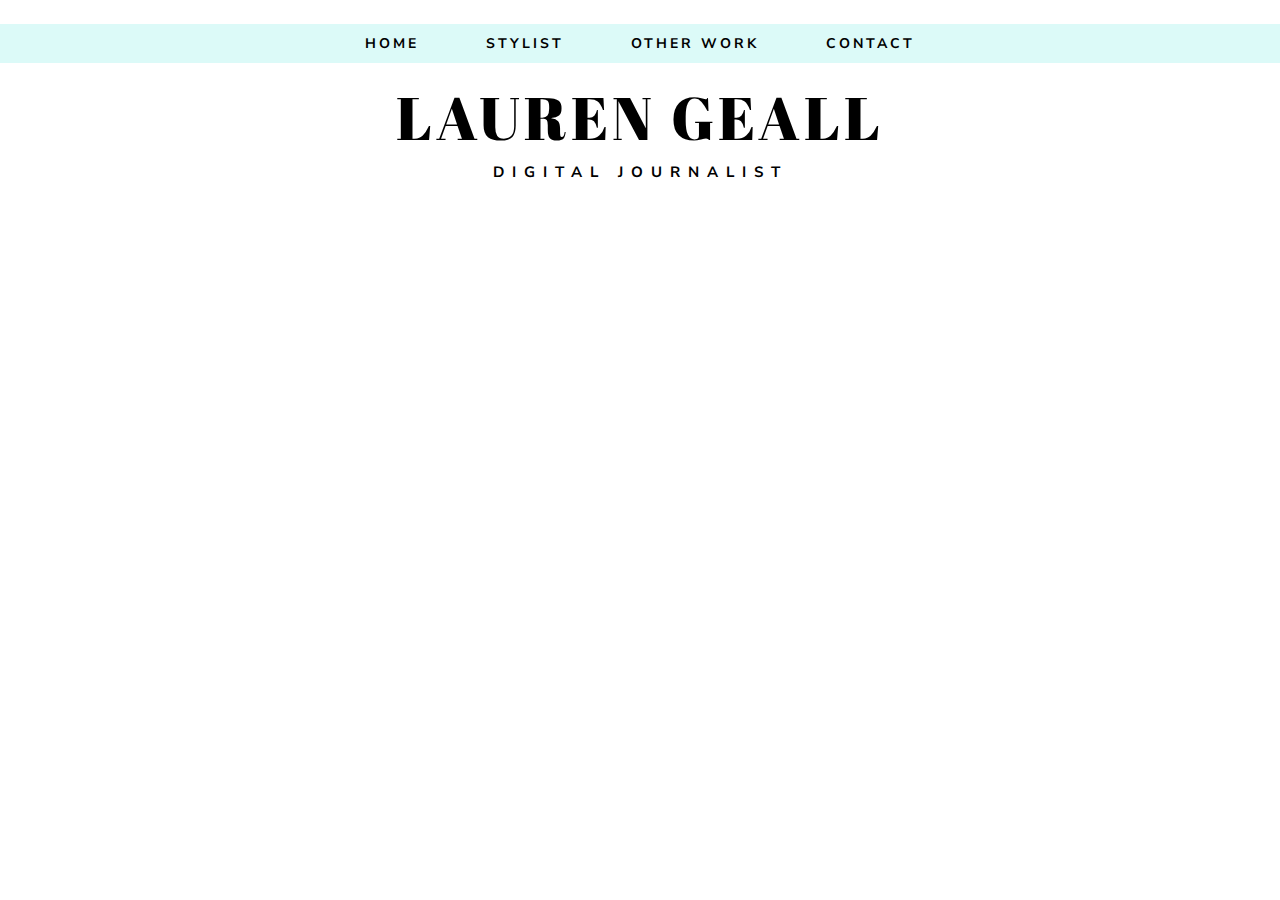
<file: other-work.html>
<!DOCTYPE html>
<html>

<head>

    <link href="style.css" type="text/css" rel="stylesheet"></link>
    <link href="https://fonts.googleapis.com/css?family=Abril+Fatface|Taviraj:400,500|Nunito+Sans:400,700&display=swap" rel="stylesheet">
    <title>Lauren Geall | My Work</title>
    <meta name="viewport" content="width=device-width, initial-scale=1"/>
    <script src="https://ajax.googleapis.com/ajax/libs/jquery/3.4.1/jquery.min.js"></script>

</head>

<body>

    <div class="nav"> 
        <ul>
            <li><a href="/">HOME</a></li>
            <li><a href="stylist.html">STYLIST</a></li>
            <li><a href="freelance.html">OTHER WORK</a></li>
            <li><a href="contact.html">CONTACT</a></li>
        </ul>
      </div>

    <div class="title">
        <br>
        <h1>LAUREN GEALL</h1>
        <h2>DIGITAL JOURNALIST</h2>
    </div>

</body>

</html>
</file>
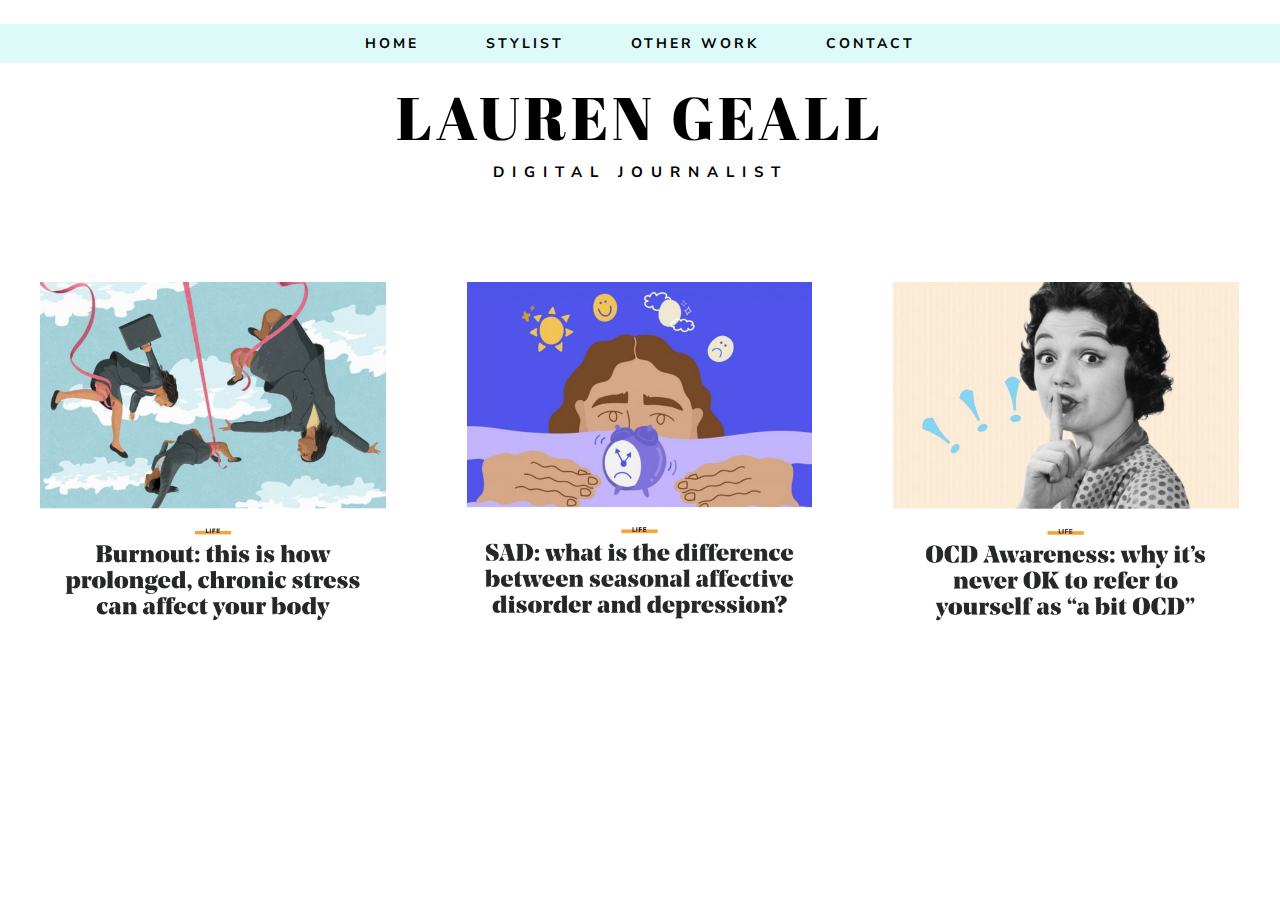
<file: stylist.html>
<!DOCTYPE html>
<html>

<head>

    <link href="style.css" type="text/css" rel="stylesheet"></link>
    <link href="https://fonts.googleapis.com/css?family=Abril+Fatface|Taviraj:400,500|Nunito+Sans:400,700&display=swap" rel="stylesheet">
    <title>Lauren Geall | My Work</title>
    <meta name="viewport" content="width=device-width, initial-scale=1"/>
    <script src="https://ajax.googleapis.com/ajax/libs/jquery/3.4.1/jquery.min.js"></script>

</head>

<body>

    <div class="nav">
        <ul>
          <li><a href="index.html">HOME</a></li>
          <li><a href="stylist.html">STYLIST</a></li>
          <li><a href="other-work.html">OTHER WORK</a></li>
          <li><a href="contact.html">CONTACT</a></li>
        </ul>
    </div>

    <div class="title">
        <br>
        <h1>LAUREN GEALL</h1>
        <h2>DIGITAL JOURNALIST</h2>
    </div>

    <div class="square">
      <div class ="content">
        <a href="https://www.stylist.co.uk/life/burnout-symptoms-physical-prevention-treatment-burn-out-exhaustion-fatigue/325361">
          <img class="gallery" src="images/burnout.jpg" alt="A feature on the physical symptoms of burnout.">
        </a>
      </div>
    </div>
    <div class="square">
        <div class ="content">
          <a href="https://www.stylist.co.uk/life/depression-seasonal-affective-disorder-what-is-the-difference/322486">
            <img class="gallery" src="images/SAD-feature.jpg" alt="A feature on the difference between SAD and depression.">
          </a>
        </div>
    </div>
    <div class="square">
        <div class ="content">
          <a href="https://www.stylist.co.uk/life/obsessive-compulsive-disorder-what-not-to-say-someone-ocd-sufferer-insensitive-language/312198">
            <img class="gallery" src="images/OCD-feature.jpg" alt="An feature on the language we use to talk about OCD.">
          </a>
        </div>
    </div>
   

</body>

</html>
</file>
<file: style.css>
body, html {margin: auto;
     height: 100%;}

h1 {font-family:'Abril Fatface', cursive;
    font-weight: normal;
    font-size: 60px;
    letter-spacing: 4px;}

h2 {font-family: 'Nunito Sans', sans-serif;
   font-weight: 700;
   font-size: 15px;
   letter-spacing: 8px;}

h3 {font-family:'Abril Fatface', cursive;
    font-weight: normal;
    font-size: 30px;
    letter-spacing: 4px;}

p {font-family: 'Nunito Sans', sans-serif;
   font-weight: 400;
   font-size: 20px;
   letter-spacing: 1.5px;}

a {text-decoration: none;
  color: inherit;}

ul {list-style-type: none;
    width: 100%;
    float: right;
    background-color: rgb(220, 250, 248);}

.nav {font-family: 'Nunito Sans', sans-serif;
    font-weight: 700;
    font-size: 14px;
    letter-spacing: 3px;
    text-align: center;
    padding-top: 10px;
    padding-bottom: 10px;}

.nav a {display: inline-block;
        padding-left: 30px;
        padding-right: 30px;
        padding-top: 10px;
        padding-bottom: 10px;}

.nav li {display: inline-block;}

.nav li:hover {background-color: rgb(161, 255, 249)}

.title {text-align: center;
       padding-top: 10px;}

.title h1 {text-align: center;
          margin-left: auto;
          margin-right: auto;
          margin-top: 0px;
          margin-bottom: 0px;
          width: 50%;}

.title h2 {padding-top: 5px;
          padding-bottom: 40px;
          margin-left: auto;
          margin-right: auto;
          margin-top: 0;
          margin-bottom: 0;
          width: 40%;}

.profile {width: 100%;}

.profile img {width: 55%;
            height: auto;
            display: block;
            margin-left: auto;
            margin-right: auto;}

.body {width: 100%;
      margin-bottom: 40px;
      margin-top: 50px;}

.body p {width: 65%;
        margin-left: auto;
        margin-right: auto;
        text-align: center;
        line-height: 200%;}

.button {font-family:'Nunito Sans', sans-serif;
        font-weight: 700;
        font-size: 14px;
        background-color:#8DAEB7;
        border: none;
        color: black;
        padding: 15px 25px;
        margin:auto;
        display:block;
        text-align:center;
        cursor: pointer;
        outline: none;}
    
.button:hover {background-color:#233645;
                color: white;}
    
.button:active {background-color: #233645;
                box-shadow: 0 5px #666;
                transform: translateY(4px);}

.work {width: 30%;
      padding-bottom: 30%;}

.square {float:left;
        position: relative;
        width: 30%;
        padding-bottom: 30%;
        margin:1.66%;
        overflow:hidden;}

.content {position:absolute;
         height:80%;
         width:90%;
         padding: 10% 5%;}

.gallery {width: 100%;
         height: auto;
         opacity: 1;
         transition: opacity .25s ease-in-out;
         -moz-transition: opacity .25s ease-in-out;
         -webkit-transition: opacity .25s ease-in-out;}
                       
.gallery:hover {opacity: 0.6;}
</file>
